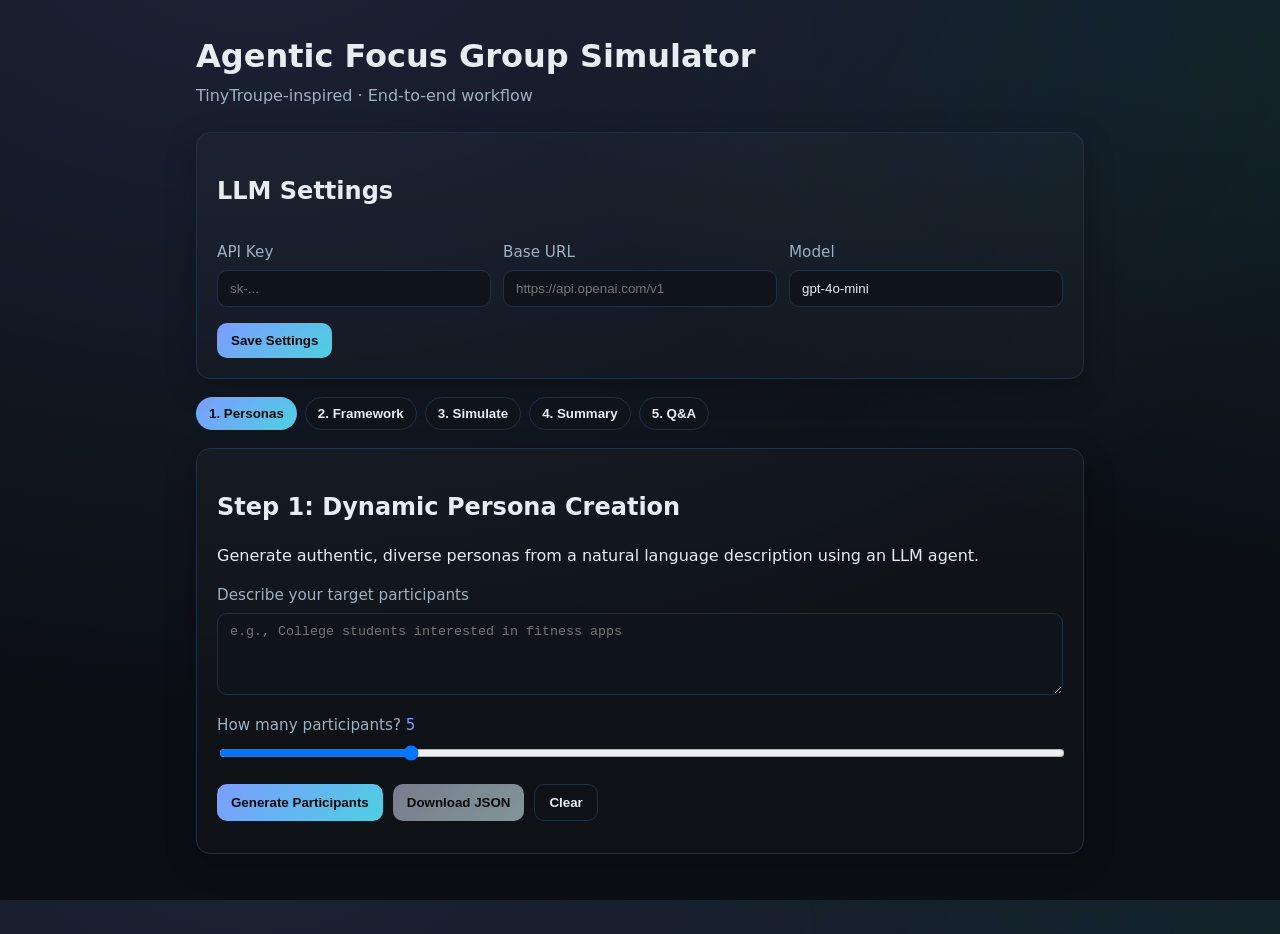
<file: index.html>
<!doctype html>
<html lang="en">
  <head>
    <meta charset="utf-8" />
    <meta name="viewport" content="width=device-width, initial-scale=1" />
    <title>Agentic Focus Group Simulator</title>
    <link rel="stylesheet" href="styles.css" />
  </head>
  <body>
    <main class="container">
      <header>
        <h1>Agentic Focus Group Simulator</h1>
        <p class="subtitle">TinyTroupe-inspired · End-to-end workflow</p>
      </header>

      <section class="card settings">
        <h2>LLM Settings</h2>
        <div class="grid-3">
          <div>
            <label for="apiKey">API Key</label>
            <input id="apiKey" type="password" placeholder="sk-..." />
          </div>
          <div>
            <label for="baseUrl">Base URL</label>
            <input id="baseUrl" type="text" placeholder="https://api.openai.com/v1" />
          </div>
          <div>
            <label for="model">Model</label>
            <input id="model" type="text" placeholder="gpt-4o-mini" value="gpt-4o-mini" />
          </div>
        </div>
        <div class="actions">
          <button id="saveSettings">Save Settings</button>
          <span id="settingsStatus" class="hint"></span>
        </div>
      </section>

      <nav class="tabs" role="tablist">
        <button class="tab active" data-tab="personas" role="tab">1. Personas</button>
        <button class="tab" data-tab="framework" role="tab">2. Framework</button>
        <button class="tab" data-tab="simulate" role="tab">3. Simulate</button>
        <button class="tab" data-tab="summary" role="tab">4. Summary</button>
        <button class="tab" data-tab="qa" role="tab">5. Q&A</button>
      </nav>

      <section id="tab-personas" class="panel active" role="tabpanel">
        <div class="card">
          <h2>Step 1: Dynamic Persona Creation</h2>
          <p>Generate authentic, diverse personas from a natural language description using an LLM agent.</p>
          <label for="description">Describe your target participants</label>
          <textarea id="description" placeholder="e.g., College students interested in fitness apps" rows="4"></textarea>

          <label for="count">How many participants? <span id="countValue">5</span></label>
          <input id="count" type="range" min="3" max="12" step="1" value="5" />

          <div class="actions">
            <button id="generate">Generate Participants</button>
            <button id="download" disabled>Download JSON</button>
            <button id="clear-personas" class="ghost">Clear</button>
          </div>

          <div id="status"></div>
          <div id="personas"></div>
        </div>
      </section>

      <section id="tab-framework" class="panel" role="tabpanel">
        <div class="card">
          <h2>Step 2: Discussion Framework</h2>
          <p>Use an agent to design phases, prompts, and timing.</p>
          <div class="grid-2">
            <div>
              <label for="topic">Topic</label>
              <input id="topic" type="text" placeholder="e.g., Adoption of fitness apps" />
              <label for="goals">Research goals</label>
              <textarea id="goals" rows="4" placeholder="e.g., Understand motivations, barriers, feature preferences"></textarea>
            </div>
            <div>
              <label for="duration">Total duration (minutes)</label>
              <input id="duration" type="number" min="10" max="120" value="30" />
              <label for="phases">Phases (comma separated)</label>
              <input id="phases" type="text" value="Warm-up, Core Discussion, Wrap-up" />
            </div>
          </div>
          <div class="actions">
            <button id="generate-framework">Generate Framework</button>
            <button id="download-framework" disabled>Download JSON</button>
          </div>
          <div id="framework-view"></div>
        </div>
      </section>

      <section id="tab-simulate" class="panel" role="tabpanel">
        <div class="card">
          <h2>Step 3: Focus Group Simulation</h2>
          <p>Run a TinyTroupe-inspired simulated discussion via an LLM agent.</p>
          <div class="actions">
            <button id="run-sim" disabled>Run Simulation</button>
            <button id="download-transcript" disabled>Download Transcript</button>
          </div>
          <div id="sim-status"></div>
          <div id="transcript"></div>
        </div>
      </section>

      <section id="tab-summary" class="panel" role="tabpanel">
        <div class="card">
          <h2>Step 4: Custom Summary</h2>
          <p>Provide a JSON schema; the report will follow it exactly via an agent.</p>
          <label for="summary-schema">Summary schema (JSON)</label>
          <textarea id="summary-schema" rows="10" placeholder='{"ExecutiveSummary":"","KeyFindings":[],"Quotes":[]}'></textarea>
          <div class="actions">
            <button id="generate-summary" disabled>Generate Summary</button>
            <button id="download-summary" disabled>Download JSON</button>
          </div>
          <pre id="summary-view" class="code"></pre>
        </div>
      </section>

      <section id="tab-qa" class="panel" role="tabpanel">
        <div class="card">
          <h2>Step 5: Interactive Q&A</h2>
          <p>Ask questions about the discussion. Answers include evidence quotes.</p>
          <label for="qa-input">Your question</label>
          <input id="qa-input" type="text" placeholder="e.g., What were the top barriers?" />
          <div class="actions">
            <button id="qa-ask" disabled>Ask</button>
          </div>
          <div id="qa-answers"></div>
        </div>
      </section>

    </main>

    <script src="agents.js"></script>
    <script src="app.js"></script>
  </body>
  </html>
</file>
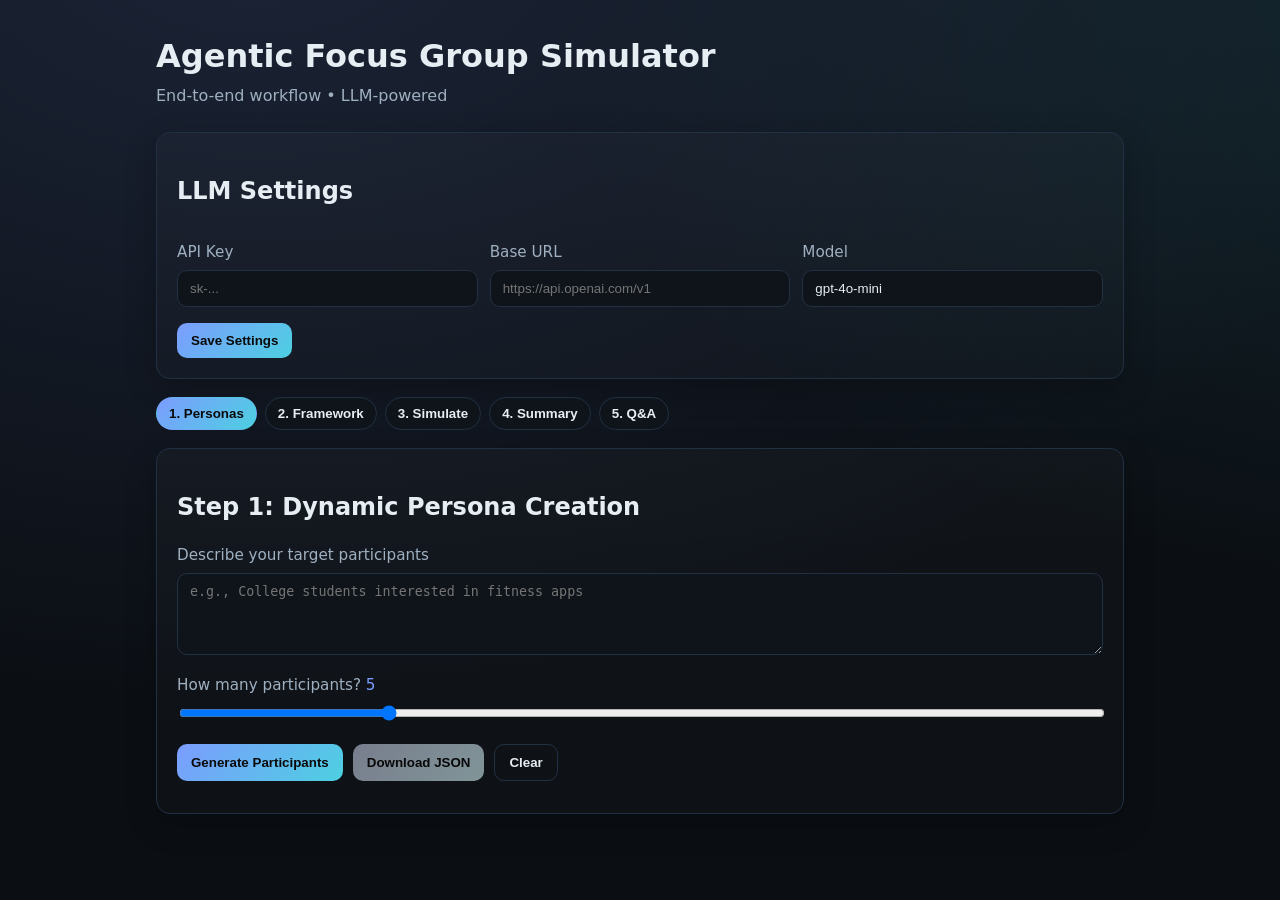
<file: static/index.html>
<!doctype html>
<html lang="en">
  <head>
    <meta charset="utf-8" />
    <meta name="viewport" content="width=device-width, initial-scale=1" />
    <title>Agentic Focus Group</title>
    <link rel="stylesheet" href="/static/styles.css" />
  </head>
  <body>
    <main class="container">
      <header>
        <h1>Agentic Focus Group Simulator</h1>
        <p class="subtitle">End-to-end workflow • LLM-powered</p>
      </header>

      <section class="card settings">
        <h2>LLM Settings</h2>
        <div class="grid-3">
          <div>
            <label for="apiKey">API Key</label>
            <input id="apiKey" type="password" placeholder="sk-..." />
          </div>
          <div>
            <label for="baseUrl">Base URL</label>
            <input id="baseUrl" type="text" placeholder="https://api.openai.com/v1" />
          </div>
          <div>
            <label for="model">Model</label>
            <input id="model" type="text" placeholder="gpt-4o-mini" value="gpt-4o-mini" />
          </div>
        </div>
        <div class="actions">
          <button id="saveSettings">Save Settings</button>
          <span id="settingsStatus" class="hint"></span>
        </div>
      </section>

      <nav class="tabs" role="tablist">
        <button class="tab active" data-tab="personas" role="tab">1. Personas</button>
        <button class="tab" data-tab="framework" role="tab">2. Framework</button>
        <button class="tab" data-tab="simulate" role="tab">3. Simulate</button>
        <button class="tab" data-tab="summary" role="tab">4. Summary</button>
        <button class="tab" data-tab="qa" role="tab">5. Q&A</button>
      </nav>

      <section id="tab-personas" class="panel active" role="tabpanel">
        <div class="card">
          <h2>Step 1: Dynamic Persona Creation</h2>
          <label for="description">Describe your target participants</label>
          <textarea id="description" placeholder="e.g., College students interested in fitness apps" rows="4"></textarea>

          <label for="count">How many participants? <span id="countValue">5</span></label>
          <input id="count" type="range" min="3" max="12" step="1" value="5" />

          <div class="actions">
            <button id="generate">Generate Participants</button>
            <button id="download" disabled>Download JSON</button>
            <button id="clear-personas" class="ghost">Clear</button>
          </div>

          <div id="status"></div>
          <div id="personas"></div>
        </div>
      </section>

      <section id="tab-framework" class="panel" role="tabpanel">
        <div class="card">
          <h2>Step 2: Discussion Framework</h2>
          <div class="grid-2">
            <div>
              <label for="topic">Topic</label>
              <input id="topic" type="text" placeholder="e.g., Adoption of fitness apps" />
              <label for="goals">Research goals</label>
              <textarea id="goals" rows="4" placeholder="e.g., Understand motivations, barriers, feature preferences"></textarea>
            </div>
            <div>
              <label for="duration">Total duration (minutes)</label>
              <input id="duration" type="number" min="10" max="120" value="30" />
              <label for="phases">Phases (comma separated)</label>
              <input id="phases" type="text" value="Warm-up, Core Discussion, Wrap-up" />
            </div>
          </div>
          <div class="actions">
            <button id="generate-framework" disabled>Generate Framework</button>
            <button id="download-framework" disabled>Download JSON</button>
          </div>
          <div id="framework-view"></div>
        </div>
      </section>

      <section id="tab-simulate" class="panel" role="tabpanel">
        <div class="card">
          <h2>Step 3: Focus Group Simulation</h2>
          <div class="actions">
            <button id="run-sim" disabled>Run Simulation</button>
            <button id="download-transcript" disabled>Download Transcript</button>
          </div>
          <div id="sim-status"></div>
          <div id="transcript"></div>
        </div>
      </section>

      <section id="tab-summary" class="panel" role="tabpanel">
        <div class="card">
          <h2>Step 4: Custom Summary</h2>
          <label for="summary-schema">Summary schema (JSON)</label>
          <textarea id="summary-schema" rows="10" placeholder='{"ExecutiveSummary":"","KeyFindings":[],"Quotes":[]}'></textarea>
          <div class="actions">
            <button id="generate-summary" disabled>Generate Summary</button>
            <button id="download-summary" disabled>Download JSON</button>
          </div>
          <pre id="summary-view" class="code"></pre>
        </div>
      </section>

      <section id="tab-qa" class="panel" role="tabpanel">
        <div class="card">
          <h2>Step 5: Interactive Q&A</h2>
          <label for="qa-input">Your question</label>
          <input id="qa-input" type="text" placeholder="e.g., What were the top barriers?" />
          <div class="actions">
            <button id="qa-ask" disabled>Ask</button>
          </div>
          <div id="qa-answers"></div>
        </div>
      </section>
    </main>

    <script src="/static/app.js"></script>
  </body>
  </html>
</file>
<file: styles.css>
:root {
  --bg: #0b0f14;
  --card: #131a22;
  --text: #e6edf3;
  --muted: #9fb0c1;
  --brand: #7c9cff;
  --brand-2: #4dd0e1;
  --border: #223043;
}

* { box-sizing: border-box; }
html, body { height: 100%; }
body {
  margin: 0;
  font-family: ui-sans-serif, system-ui, -apple-system, Segoe UI, Roboto, Arial, sans-serif;
  line-height: 1.5;
  color: var(--text);
  background: radial-gradient(1200px 800px at 20% -10%, rgba(124,156,255,0.15), transparent),
              radial-gradient(1000px 600px at 120% 0%, rgba(77,208,225,0.12), transparent),
              var(--bg);
}

.container {
  max-width: 920px;
  margin: 0 auto;
  padding: 32px 16px 64px;
}

header h1 { margin: 0 0 4px; font-weight: 700; }
.subtitle { margin: 0 0 24px; color: var(--muted); }

.card {
  background: linear-gradient(180deg, rgba(255,255,255,0.02), rgba(255,255,255,0.01));
  border: 1px solid var(--border);
  border-radius: 14px;
  padding: 20px;
  margin-bottom: 16px;
  box-shadow: 0 10px 30px rgba(0,0,0,0.25);
}

.card.muted { color: var(--muted); }

.settings input { width: 100%; background: #0f141b; color: var(--text); border: 1px solid var(--border); border-radius: 10px; padding: 10px 12px; }
.grid-3 { display: grid; grid-template-columns: 1fr; gap: 12px; }
@media (min-width: 860px) { .grid-3 { grid-template-columns: repeat(3, 1fr); } }
@media (min-width: 860px) { .grid-2 { grid-template-columns: repeat(2, 1fr); } }
.grid-2 { display: grid; grid-template-columns: 1fr; gap: 12px; }
.hint { color: var(--muted); margin-left: 12px; }

label { display: block; margin: 12px 0 6px; color: var(--muted); font-size: 0.95rem; }
textarea, input[type="text"] {
  width: 100%;
  background: #0f141b;
  color: var(--text);
  border: 1px solid var(--border);
  border-radius: 10px;
  padding: 10px 12px;
}

input[type="range"] { width: 100%; }
#countValue { color: var(--brand); }

.actions { display: flex; gap: 10px; margin-top: 16px; }
button {
  background: linear-gradient(135deg, var(--brand), var(--brand-2));
  color: #0a0a0a;
  border: none;
  border-radius: 10px;
  padding: 10px 14px;
  font-weight: 700;
  cursor: pointer;
}
button.ghost { background: transparent; color: var(--text); border: 1px solid var(--border); }
button[disabled] { filter: grayscale(0.8) brightness(0.8); cursor: not-allowed; }

#status { margin-top: 10px; color: var(--muted); font-size: 0.95rem; }

#personas { margin-top: 12px; display: grid; grid-template-columns: repeat(1, 1fr); gap: 10px; }
@media (min-width: 700px) { #personas { grid-template-columns: repeat(2, 1fr); } }

.persona {
  background: #0f141b;
  border: 1px solid var(--border);
  border-radius: 12px;
  padding: 12px;
}
.persona h3 { margin: 0 0 4px; font-size: 1.05rem; }
.meta { color: var(--muted); font-size: 0.9rem; margin-bottom: 8px; }
.kv { margin: 2px 0; }

.tabs { display: flex; gap: 8px; margin: 18px 0; flex-wrap: wrap; }
.tab { background: #0f141b; color: var(--text); border: 1px solid var(--border); border-radius: 999px; padding: 8px 12px; cursor: pointer; }
.tab.active { background: linear-gradient(135deg, var(--brand), var(--brand-2)); color: #0a0a0a; border-color: transparent; }
.panel { display: none; }
.panel.active { display: block; }

.code { background: #0a0f14; border: 1px solid var(--border); border-radius: 10px; padding: 12px; overflow: auto; }

#framework-view, #transcript, #qa-answers { margin-top: 12px; display: grid; gap: 10px; }
.framework-phase, .message { background: #0f141b; border: 1px solid var(--border); border-radius: 10px; padding: 12px; }
</file>
<file: static/styles.css>
:root {
  --bg: #0b0f14;
  --card: #131a22;
  --text: #e6edf3;
  --muted: #9fb0c1;
  --brand: #7c9cff;
  --brand-2: #4dd0e1;
  --border: #223043;
}

* { box-sizing: border-box; }
html, body { height: 100%; }
body {
  margin: 0;
  font-family: ui-sans-serif, system-ui, -apple-system, Segoe UI, Roboto, Arial, sans-serif;
  line-height: 1.5;
  color: var(--text);
  background: radial-gradient(1200px 800px at 20% -10%, rgba(124,156,255,0.15), transparent),
              radial-gradient(1000px 600px at 120% 0%, rgba(77,208,225,0.12), transparent),
              var(--bg);
}

.container { max-width: 1000px; margin: 0 auto; padding: 32px 16px 64px; }
header h1 { margin: 0 0 4px; font-weight: 700; }
.subtitle { margin: 0 0 24px; color: var(--muted); }

.card {
  background: linear-gradient(180deg, rgba(255,255,255,0.02), rgba(255,255,255,0.01));
  border: 1px solid var(--border);
  border-radius: 14px;
  padding: 20px;
  margin-bottom: 16px;
  box-shadow: 0 10px 30px rgba(0,0,0,0.25);
}

.settings input { width: 100%; background: #0f141b; color: var(--text); border: 1px solid var(--border); border-radius: 10px; padding: 10px 12px; }
.grid-3 { display: grid; grid-template-columns: 1fr; gap: 12px; }
@media (min-width: 860px) { .grid-3 { grid-template-columns: repeat(3, 1fr); } }
.grid-2 { display: grid; grid-template-columns: 1fr; gap: 12px; }
@media (min-width: 860px) { .grid-2 { grid-template-columns: repeat(2, 1fr); } }
.hint { color: var(--muted); margin-left: 12px; }

label { display: block; margin: 12px 0 6px; color: var(--muted); font-size: 0.95rem; }
textarea, input[type="text"], input[type="number"], input[type="password"] {
  width: 100%;
  background: #0f141b;
  color: var(--text);
  border: 1px solid var(--border);
  border-radius: 10px;
  padding: 10px 12px;
}

input[type="range"] { width: 100%; }
#countValue { color: var(--brand); }

.actions { display: flex; gap: 10px; margin-top: 16px; flex-wrap: wrap; }
button {
  background: linear-gradient(135deg, var(--brand), var(--brand-2));
  color: #0a0a0a;
  border: none;
  border-radius: 10px;
  padding: 10px 14px;
  font-weight: 700;
  cursor: pointer;
}
button.ghost { background: transparent; color: var(--text); border: 1px solid var(--border); }
button[disabled] { filter: grayscale(0.8) brightness(0.8); cursor: not-allowed; }

.tabs { display: flex; gap: 8px; margin: 18px 0; flex-wrap: wrap; }
.tab { background: #0f141b; color: var(--text); border: 1px solid var(--border); border-radius: 999px; padding: 8px 12px; cursor: pointer; }
.tab.active { background: linear-gradient(135deg, var(--brand), var(--brand-2)); color: #0a0a0a; border-color: transparent; }
.panel { display: none; }
.panel.active { display: block; }

#status { margin-top: 10px; color: var(--muted); font-size: 0.95rem; }
#personas { margin-top: 12px; display: grid; grid-template-columns: repeat(1, 1fr); gap: 10px; }
@media (min-width: 700px) { #personas { grid-template-columns: repeat(2, 1fr); } }
.persona { background: #0f141b; border: 1px solid var(--border); border-radius: 12px; padding: 12px; }
.persona h3 { margin: 0 0 4px; font-size: 1.05rem; }
.meta { color: var(--muted); font-size: 0.9rem; margin-bottom: 8px; }
.kv { margin: 2px 0; }

.code { background: #0a0f14; border: 1px solid var(--border); border-radius: 10px; padding: 12px; overflow: auto; }
#framework-view, #transcript, #qa-answers { margin-top: 12px; display: grid; gap: 10px; }
.framework-phase, .message { background: #0f141b; border: 1px solid var(--border); border-radius: 10px; padding: 12px; }
</file>
